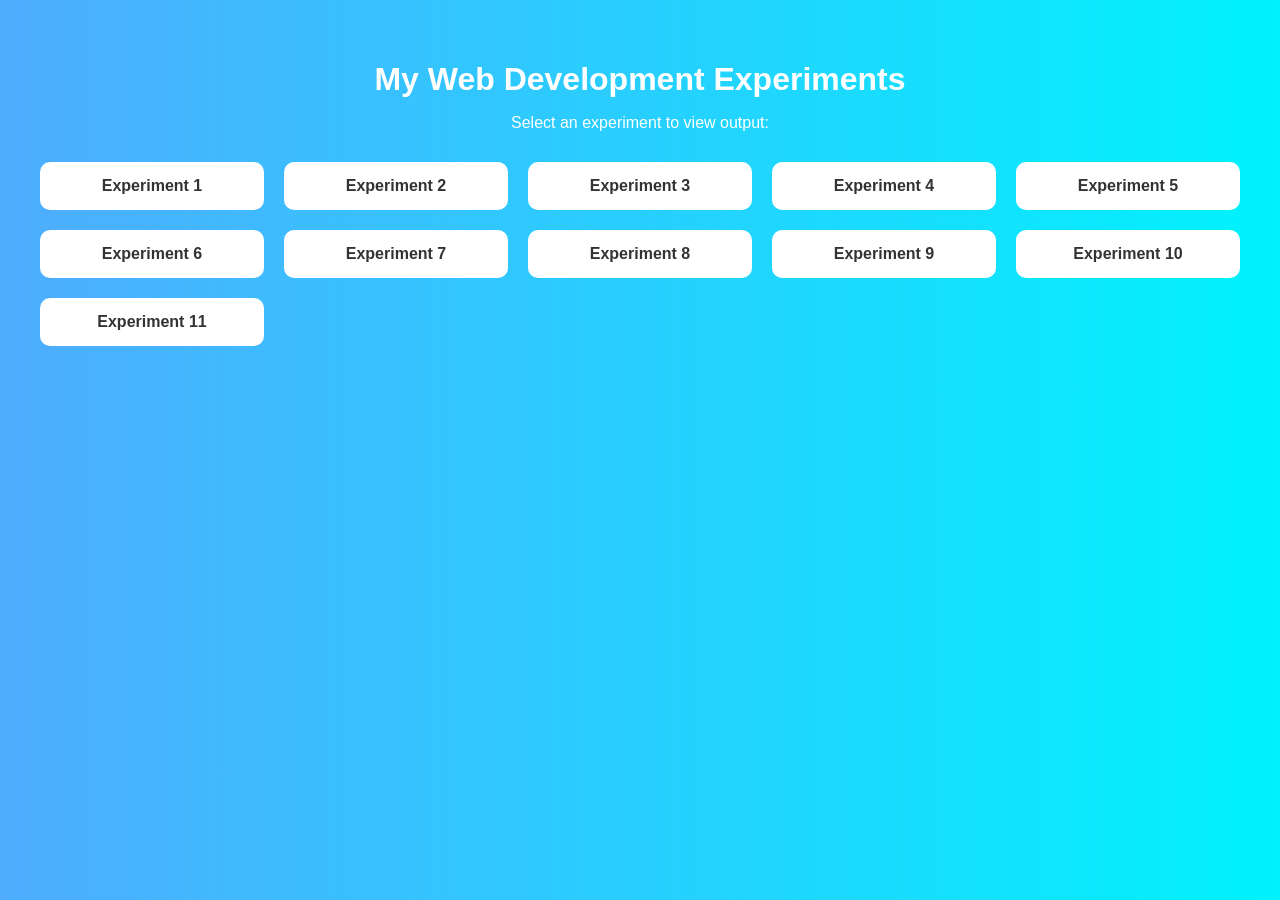
<file: index.html>
<!DOCTYPE html>
<html lang="en">
<head>
    <meta charset="UTF-8">
    <title>My Experiments</title>
    <link rel="stylesheet" href="style.css">
</head>
<body>

    <div class="container">
        <h1>My Web Development Experiments</h1>
        <p>Select an experiment to view output:</p>

        <div class="grid">
            <a href="exp1/index.html" target="_blank">Experiment 1</a>
            <a href="exp2/index.html" target="_blank">Experiment 2</a>
            <a href="exp3/index.html" target="_blank">Experiment 3</a>
            <a href="exp4/index.html" target="_blank">Experiment 4</a>
            <a href="exp5/index.html" target="_blank">Experiment 5</a>
            <a href="exp6/index.html" target="_blank">Experiment 6</a>
            <a href="exp7/index.html" target="_blank">Experiment 7</a>
            <a href="exp8/index.html" target="_blank">Experiment 8</a>
            <a href="exp9/index.html" target="_blank">Experiment 9</a>
            <a href="exp10/index.html" target="_blank">Experiment 10</a>
            <a href="exp11/index.html" target="_blank">Experiment 11</a>
        </div>
    </div>

</body>
</html>
</file>
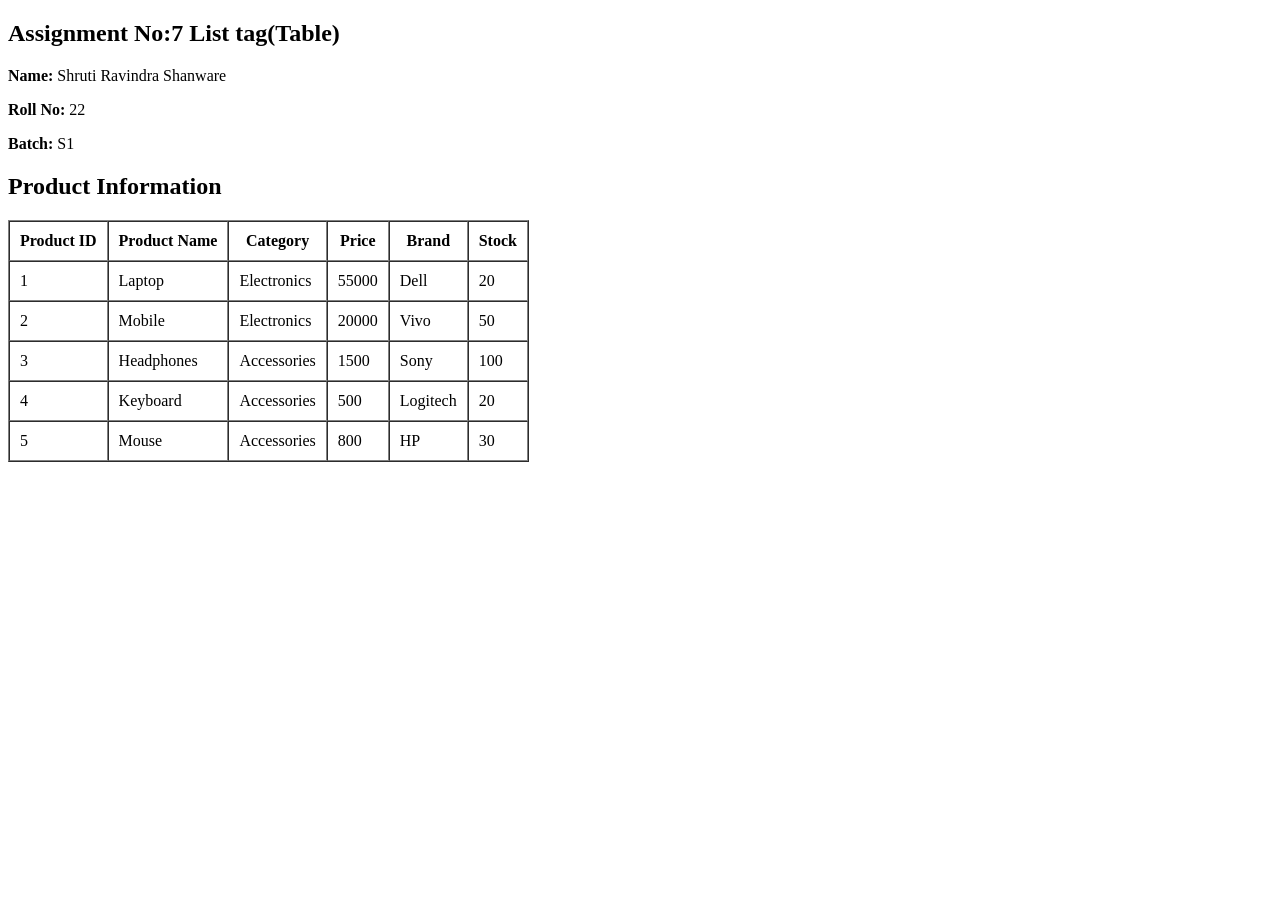
<file: exp 7.html>
<!DOCTYPE html>
<html>
    <head>
        <title> Product Price List </title>
    </head>
    <body>
         <h2>Assignment No:7 List tag(Table)</h2>
        <p><b>Name:</b> Shruti Ravindra Shanware</p>
        <p><b>Roll No:</b> 22</p>
        <p><b>Batch:</b> S1</p>
        <h2>  Product Information</h2>
        <table border="1" cellpadding="10" cellspacing="0">
            <tr>
                <th>Product ID</th>
                <th>Product Name</th>
                <th>Category</th>
                <th>Price</th>
                <th>Brand</th>
                <th>Stock</th>
            </tr>
            <tr>
                <td>1</td>
                <td>Laptop</td>
                <td>Electronics</td>
                <td>55000</td>
                <td>Dell</td>
                <td>20</td>
            </tr>
            <tr>
                <td>2</td>
                <td>Mobile</td>
                <td>Electronics</td>
                <td>20000</td>
                <td>Vivo</td>
                <td>50</td>
            </tr>
            <tr>
                <td>3</td>
                <td>Headphones</td>
                <td>Accessories</td>
                <td>1500</td>
                <td>Sony</td>
                <td>100</td>
            </tr>
            <tr>
                <td>4</td>
                <td>Keyboard</td>
                <td>Accessories</td>
                <td>500</td>
                <td>Logitech</td>
                <td>20</td>
            </tr>
            <tr>
                <td>5</td>
                <td>Mouse</td>
                <td>Accessories</td>
                <td>800</td>
                <td>HP</td>
                <td>30</td>
            </tr>
    </body>
</html>
</file>
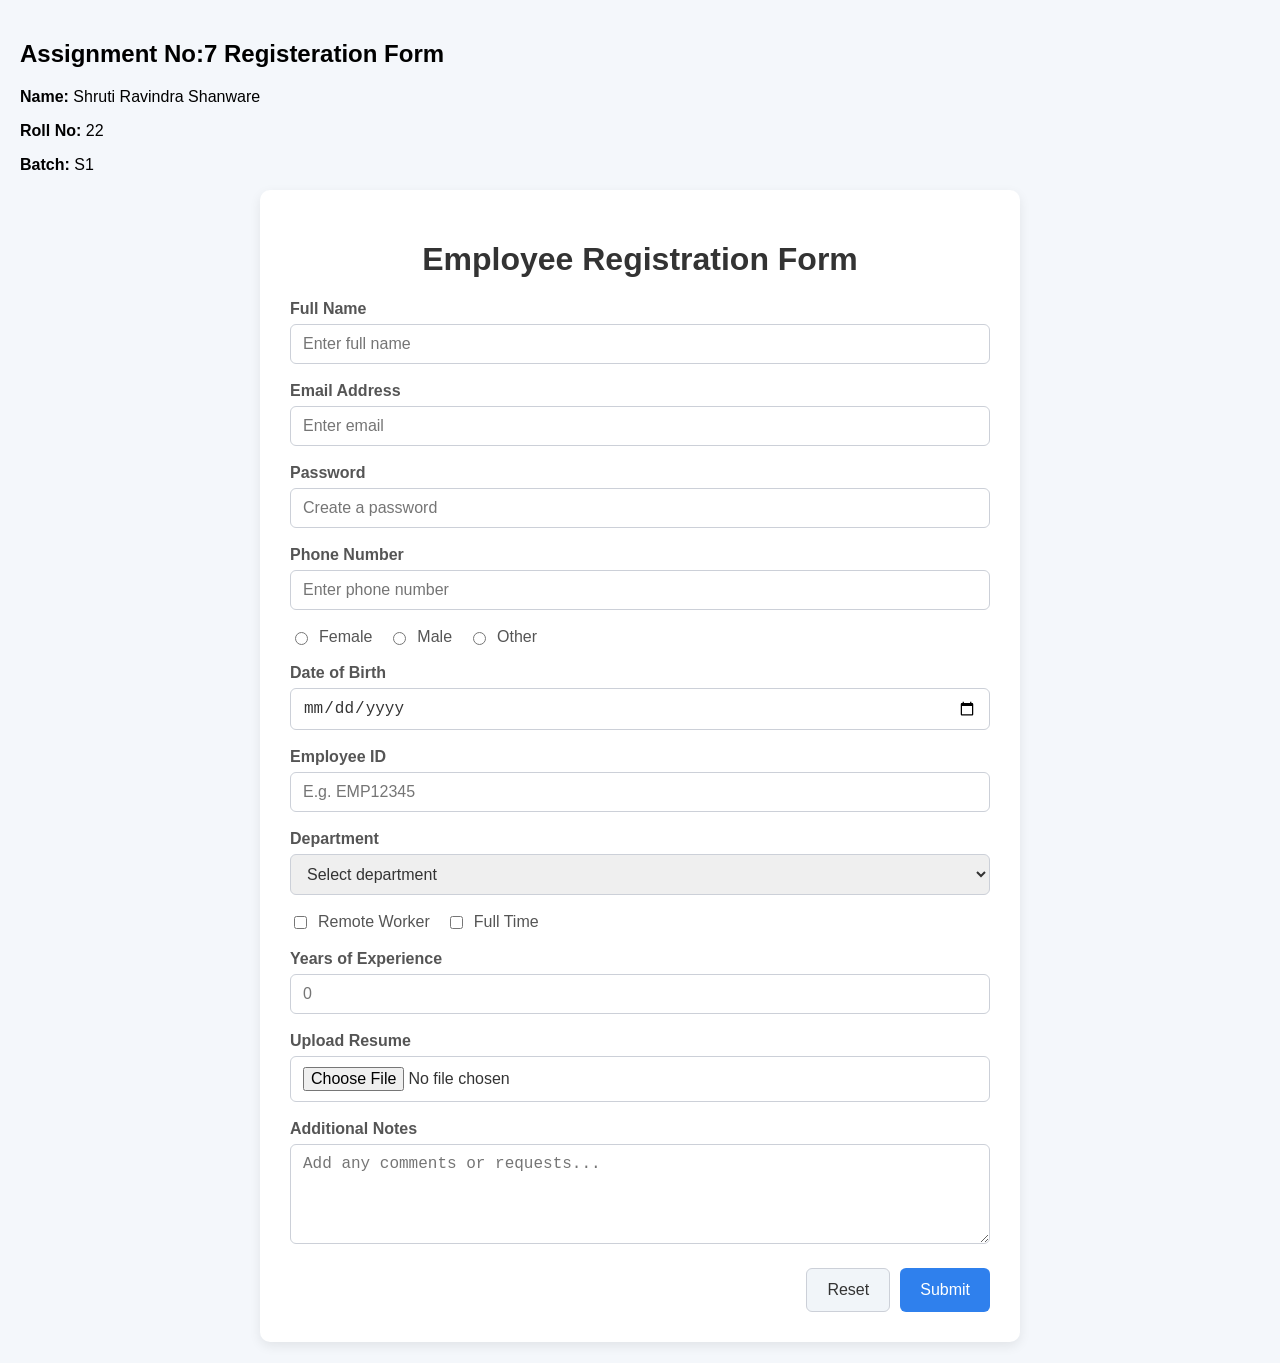
<file: exp 8.html>
<!DOCTYPE html>
<html lang="en">
<head>
    <meta charset="UTF-8">
    <meta name="viewport" content="width=device-width, initial-scale=1.0">
    <title>Employee Registration Form</title>
    <style>
        body {
            font-family: Arial, sans-serif;
            background-color: #f4f7fb;
            margin: 0;
            padding: 20px;
        }
        .container {
            max-width: 700px;
            margin: 0 auto;
            background: #ffffff;
            border-radius: 10px;
            box-shadow: 0 4px 12px rgba(0, 0, 0, 0.08);
            padding: 30px;
        }
        h1 {
            text-align: center;
            color: #333;
        }
        .form-group {
            margin-bottom: 18px;
        }
        label {
            display: block;
            margin-bottom: 6px;
            color: #555;
            font-weight: 600;
        }
        input[type="text"],
        input[type="email"],
        input[type="password"],
        input[type="tel"],
        input[type="number"],
        input[type="date"],
        input[type="file"],
        select,
        textarea {
            width: 100%;
            padding: 10px 12px;
            border: 1px solid #ccd0d8;
            border-radius: 6px;
            box-sizing: border-box;
            font-size: 1rem;
            color: #333;
        }
        textarea {
            min-height: 100px;
            resize: vertical;
        }
        .inline-group {
            display: flex;
            gap: 16px;
            flex-wrap: wrap;
        }
        .inline-group label {
            display: inline-flex;
            align-items: center;
            gap: 8px;
            margin-bottom: 0;
            font-weight: 500;
        }
        .button-group {
            display: flex;
            justify-content: flex-end;
            gap: 10px;
            margin-top: 20px;
        }
        button {
            padding: 12px 20px;
            border: none;
            border-radius: 6px;
            font-size: 1rem;
            cursor: pointer;
        }
        button[type="submit"] {
            background-color: #2f80ed;
            color: #fff;
        }
        button[type="reset"] {
            background-color: #f1f5f9;
            color: #333;
            border: 1px solid #ccd0d8;
        }
    </style>
</head>
<body>
    <h2>Assignment No:7 Registeration Form</h2>
        <p><b>Name:</b> Shruti Ravindra Shanware</p>
        <p><b>Roll No:</b> 22</p>
        <p><b>Batch:</b> S1</p>
    <div class="container">
        <h1>Employee Registration Form</h1>
        <form action="#" method="post" enctype="multipart/form-data">
            <div class="form-group">
                <label for="fullName">Full Name</label>
                <input type="text" id="fullName" name="fullName" placeholder="Enter full name" required>
            </div>

            <div class="form-group">
                <label for="email">Email Address</label>
                <input type="email" id="email" name="email" placeholder="Enter email" required>
            </div>

            <div class="form-group">
                <label for="password">Password</label>
                <input type="password" id="password" name="password" placeholder="Create a password" required>
            </div>

            <div class="form-group">
                <label for="phone">Phone Number</label>
                <input type="tel" id="phone" name="phone" placeholder="Enter phone number" pattern="[0-9]{10}">
            </div>

            <div class="form-group inline-group">
                <label>
                    <input type="radio" name="gender" value="female" required>
                    Female
                </label>
                <label>
                    <input type="radio" name="gender" value="male">
                    Male
                </label>
                <label>
                    <input type="radio" name="gender" value="other">
                    Other
                </label>
            </div>

            <div class="form-group">
                <label for="dob">Date of Birth</label>
                <input type="date" id="dob" name="dob">
            </div>

            <div class="form-group">
                <label for="employeeId">Employee ID</label>
                <input type="text" id="employeeId" name="employeeId" placeholder="E.g. EMP12345" required>
            </div>

            <div class="form-group">
                <label for="department">Department</label>
                <select id="department" name="department" required>
                    <option value="">Select department</option>
                    <option value="hr">Human Resources</option>
                    <option value="finance">Finance</option>
                    <option value="engineering">Engineering</option>
                    <option value="marketing">Marketing</option>
                </select>
            </div>

            <div class="form-group inline-group">
                <label>
                    <input type="checkbox" name="remote" value="yes">
                    Remote Worker
                </label>
                <label>
                    <input type="checkbox" name="fullTime" value="yes">
                    Full Time
                </label>
            </div>

            <div class="form-group">
                <label for="experience">Years of Experience</label>
                <input type="number" id="experience" name="experience" min="0" max="40" placeholder="0">
            </div>

            <div class="form-group">
                <label for="resume">Upload Resume</label>
                <input type="file" id="resume" name="resume" accept=".pdf,.doc,.docx">
            </div>

            <div class="form-group">
                <label for="notes">Additional Notes</label>
                <textarea id="notes" name="notes" placeholder="Add any comments or requests..."></textarea>
            </div>

            <div class="button-group">
                <button type="reset">Reset</button>
                <button type="submit">Submit</button>
            </div>
        </form>
    </div>
</body>
</html>
</file>
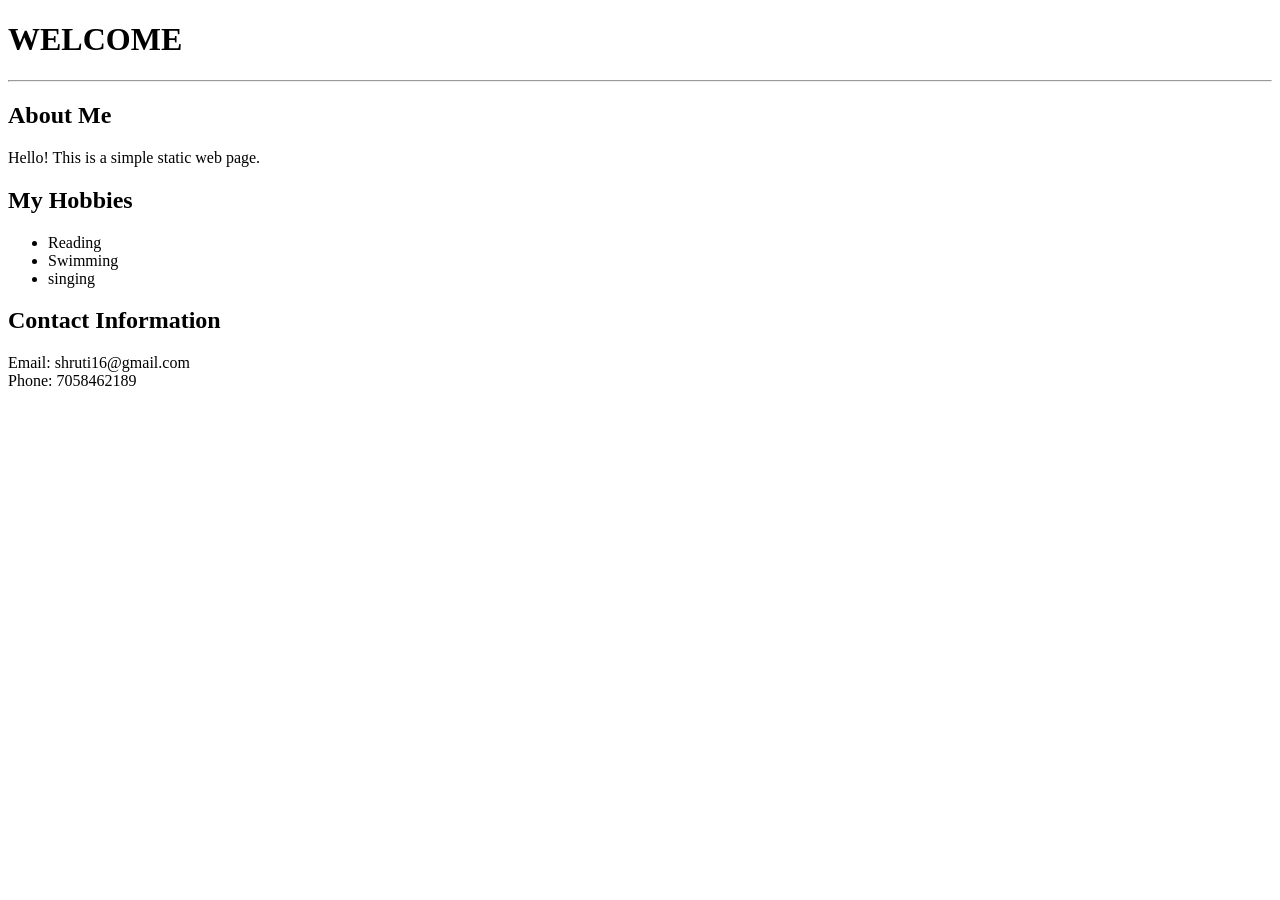
<file: exp1.html>
<!DOCTYPE html>
<html>
<head>
   <title> My Static Web Page </title>
</head>
<body>
    
    <h1> WELCOME </h1>
    <hr>

    <h2> About Me </h2>
    
    <p>
       Hello! This is a simple static web page.
    </p>

    <h2> My Hobbies </h2>
      <ul>

       <li> Reading </li>
       <li> Swimming </li>
       <li> singing </li>
     
      </ul>

   <h2> Contact Information </h2>
    
   <p>
        Email: shruti16@gmail.com <br>
        Phone: 7058462189
    </p>
</body>
</html>
</file>
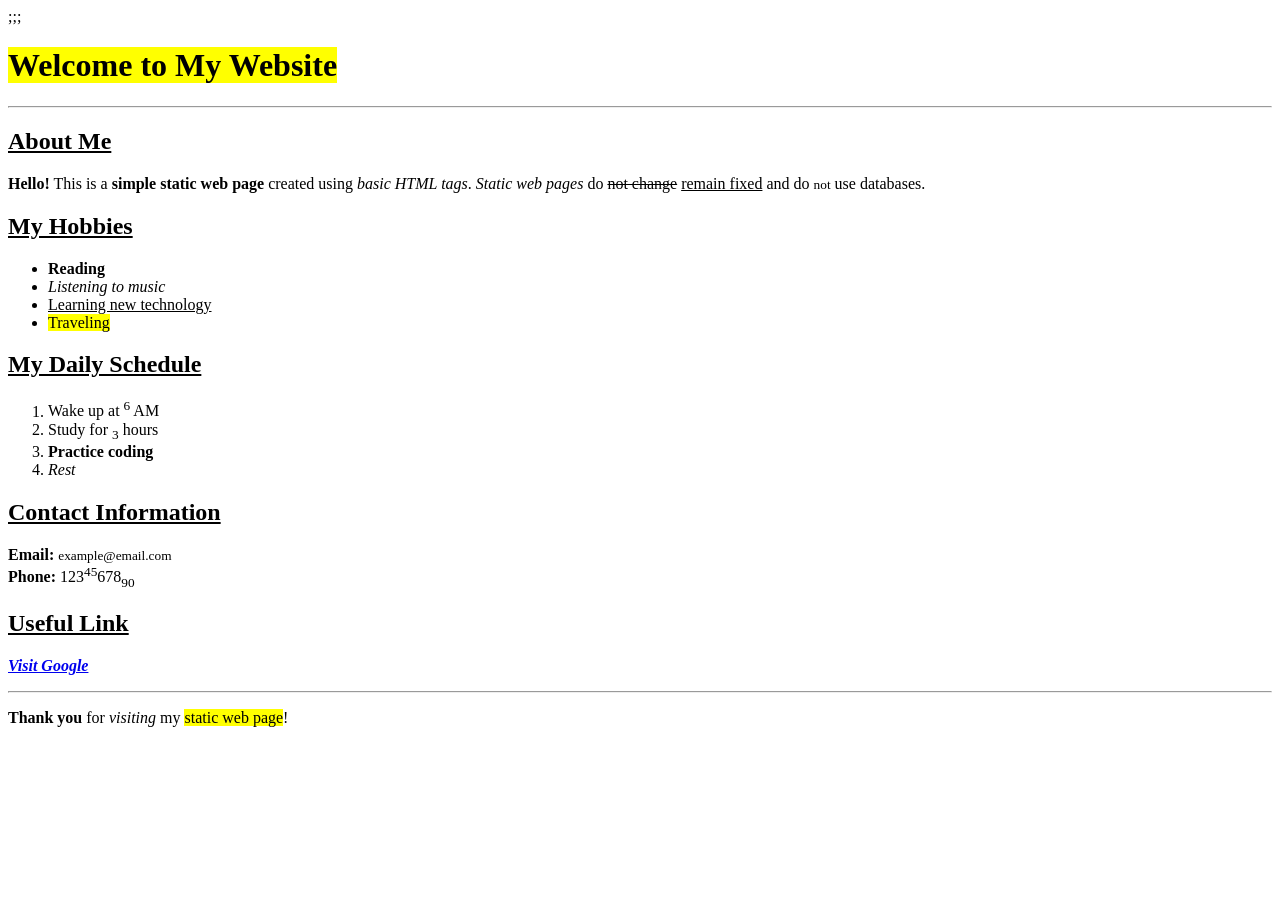
<file: exp2.html>
<!DOCTYPE html>
<html>
<head>;;;
    <title> My Static Web Page</title>
</head>
<body>

    <h1><mark>Welcome to My Website</mark></h1>

    <hr>

    <h2><u>About Me</u></h2>
    <p>
        <b>Hello!</b> This is a <strong>simple static web page</strong> created using 
        <i>basic HTML tags</i>.  
        <em>Static web pages</em> do <del>not change</del> 
        <ins>remain fixed</ins> and do <small>not</small> use databases.
    </p>

    <h2><u>My Hobbies</u></h2>
    <ul>
        <li><b>Reading</b></li>
        <li><i>Listening to music</i></li>
        <li><u>Learning new technology</u></li>
        <li><mark>Traveling</mark></li>
    </ul>

    <h2><u>My Daily Schedule</u></h2>
    <ol>
        <li>Wake up at <sup>6</sup> AM</li>
        <li>Study for <sub>3</sub> hours</li>
        <li><strong>Practice coding</strong></li>
        <li><em>Rest</em></li>
    </ol>

    <h2><u>Contact Information</u></h2>
    <p>
        <b>Email:</b> <small>example@email.com</small> <br>
        <b>Phone:</b> 123<sup>45</sup>678<sub>90</sub>
    </p>

    <h2><u>Useful Link</u></h2>
    <p>
        <a href="https://www.google.com">
            <strong><i>Visit Google</i></strong>
        </a>
    </p>

    <hr>

    <p>
        <b>Thank you</b> for <em>visiting</em> my <mark>static web page</mark>!
    </p>

</body>
</html>
</file>
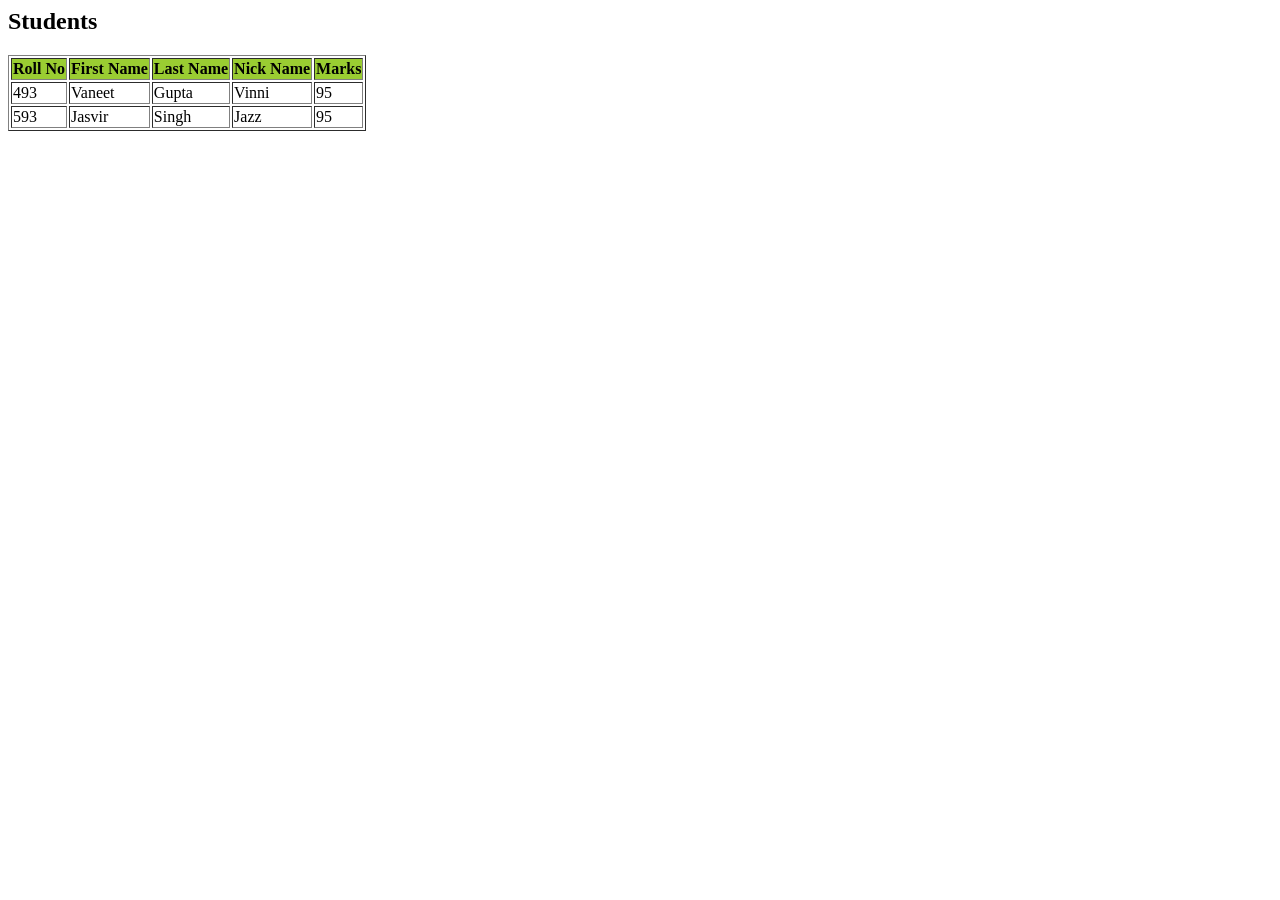
<file: exp 11.Xslt/students_output.htm>
﻿<html>
  <body>
    <h2>Students</h2>
    <table border="1">
      <tr bgcolor="#9acd32">
        <th>Roll No</th>
        <th>First Name</th>
        <th>Last Name</th>
        <th>Nick Name</th>
        <th>Marks</th>
      </tr>
      <tr>
        <td>493</td>
        <td>Vaneet</td>
        <td>Gupta</td>
        <td>Vinni</td>
        <td>95</td>
      </tr>
      <tr>
        <td>593</td>
        <td>Jasvir</td>
        <td>Singh</td>
        <td>Jazz</td>
        <td>95</td>
      </tr>
    </table>
  </body>
</html>
</file>
<file: style.css>
body {
    font-family: Arial, sans-serif;
    background: linear-gradient(to right, #4facfe, #00f2fe);
    margin: 0;
    padding: 0;
}

.container {
    text-align: center;
    padding: 40px;
    color: white;
}

h1 {
    margin-bottom: 10px;
}

.grid {
    display: grid;
    grid-template-columns: repeat(auto-fit, minmax(200px, 1fr));
    gap: 20px;
    margin-top: 30px;
}

.grid a {
    text-decoration: none;
    background: white;
    color: #333;
    padding: 15px;
    border-radius: 10px;
    font-weight: bold;
    transition: 0.3s;
}

.grid a:hover {
    background: #333;
    color: white;
    transform: scale(1.05);
}
</file>
